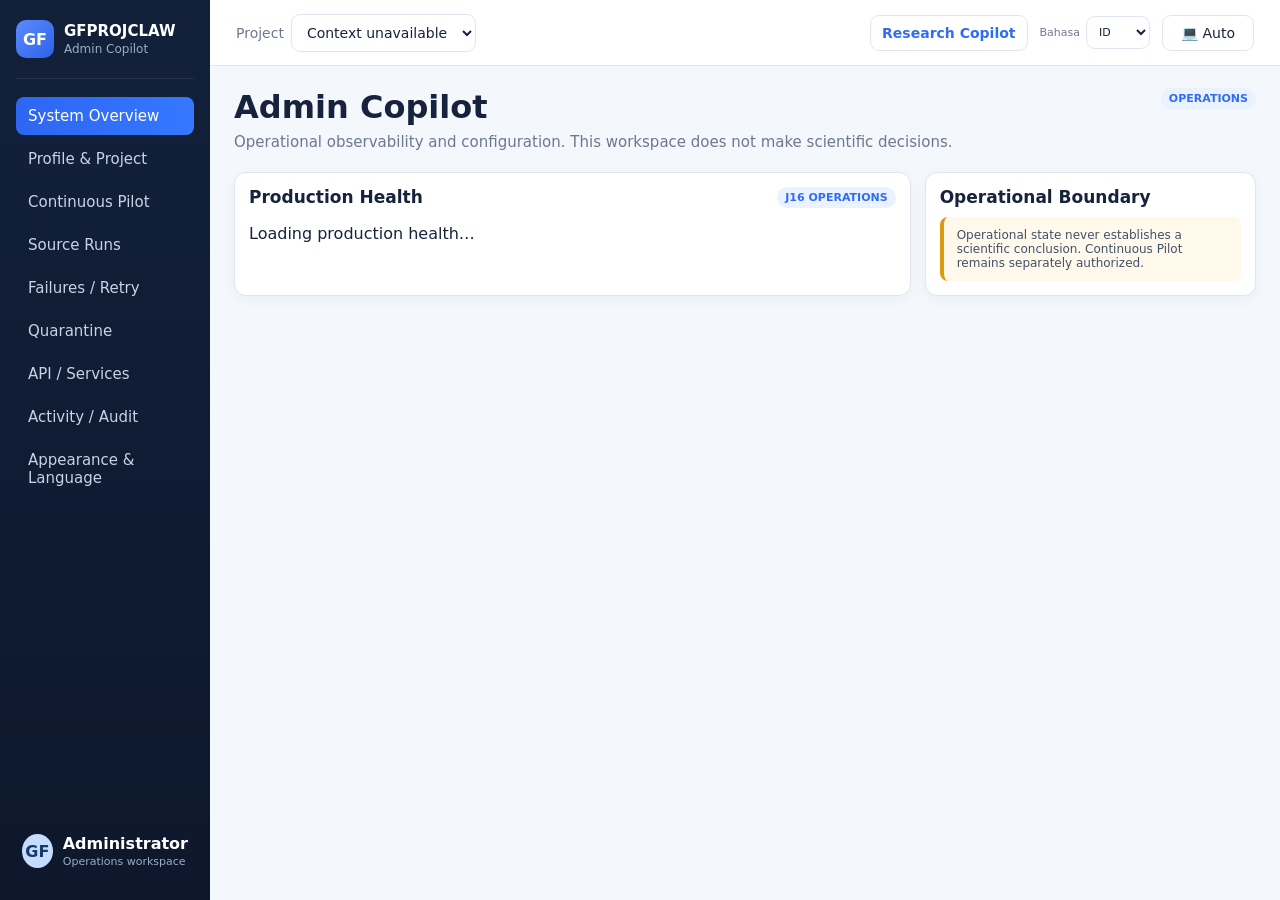
<file: prototype/admin.html>
<!doctype html>
<html lang="en">
<head>
  <meta charset="utf-8" />
  <meta name="viewport" content="width=device-width, initial-scale=1" />
  <title>GFPROJCLAW Admin Copilot</title>
  <link rel="stylesheet" href="styles.css?v=0.16.2" />
</head>
<body>
  <div class="app-shell">
    <aside class="sidebar">
      <div class="brand"><div class="brand-mark">GF</div><div><strong>GFPROJCLAW</strong><span>Admin Copilot</span></div></div>
      <nav class="nav-list"><button class="nav-item active" data-admin-view="overview">System Overview</button><button class="nav-item" data-admin-view="configuration">Profile & Project</button><button class="nav-item" data-admin-view="pilot">Continuous Pilot</button><button class="nav-item" data-admin-view="sources">Source Runs</button><button class="nav-item" data-admin-view="failures">Failures / Retry</button><button class="nav-item" data-admin-view="quarantine">Quarantine</button><button class="nav-item" data-admin-view="services">API / Services</button><button class="nav-item" data-admin-view="audit">Activity / Audit</button><button class="nav-item" data-admin-view="appearance">Appearance & Language</button></nav>
      <div class="researcher-card"><div class="avatar">GF</div><div><strong>Administrator</strong><span>Operations workspace</span></div></div>
    </aside>
    <main class="workspace">
      <header class="topbar">
        <div class="context-switchers"><label>Project<select id="admin-project-select"></select></label></div>
        <div class="topbar-actions"><a class="workspace-link" href="https://gerryfirmansyah.github.io/gfprojclaw-research-intelligence/prototype/" data-i18n="research">Research Copilot</a><label class="language-control"><span data-i18n="language">Language</span><select data-language-select><option value="en">EN</option><option value="id">ID</option></select></label><button id="theme-toggle" class="theme-toggle" type="button">🌙 Dark</button></div>
      </header>
      <section class="view active-view">
        <div class="page-heading"><div><h1>Admin Copilot</h1><p>Operational observability and configuration. This workspace does not make scientific decisions.</p></div><span class="state blue">OPERATIONS</span></div>
        <div class="admin-view active" data-admin-panel="overview"><div class="dashboard-grid"><article class="panel span-2"><div class="panel-header"><h2>Production Health</h2><span class="state blue">J16 OPERATIONS</span></div><div id="admin-ops-health"><p>Loading production health…</p></div></article><article class="panel"><div class="panel-header"><h2>Operational Boundary</h2></div><div class="callout warning">Operational state never establishes a scientific conclusion. Continuous Pilot remains separately authorized.</div></article></div></div>
        <div class="admin-view" data-admin-panel="configuration"><div class="dashboard-grid"><article class="panel span-2"><div class="panel-header"><h2>Profile & Project Configuration</h2><span class="state yellow">ADMIN CONFIG</span></div><div id="admin-config"><p>Loading canonical configuration…</p></div></article></div></div>
        <div class="admin-view" data-admin-panel="pilot"><div class="dashboard-grid"><article class="panel span-2"><div class="panel-header"><h2>Continuous Pilot</h2></div><div id="admin-pilot"><p>Loading operational runs…</p></div></article></div></div>
        <div class="admin-view" data-admin-panel="sources"><div class="dashboard-grid"><article class="panel span-2"><div class="panel-header"><h2>Source Runs / Provider Health</h2></div><div id="admin-sources"><p>Loading source observations…</p></div></article></div></div>
        <div class="admin-view" data-admin-panel="failures"><div class="dashboard-grid"><article class="panel span-2"><div class="panel-header"><h2>Failures / Retry</h2></div><div id="admin-failures"><p>Loading failure projection…</p></div></article></div></div>
        <div class="admin-view" data-admin-panel="quarantine"><div class="dashboard-grid"><article class="panel span-2"><div class="panel-header"><h2>Quarantine</h2></div><div id="admin-quarantine" class="callout">NOT_AVAILABLE — no canonical quarantine projection is exposed yet. No illustrative operational records are shown.</div></article></div></div>
        <div class="admin-view" data-admin-panel="services"><div class="dashboard-grid"><article class="panel span-2"><div class="panel-header"><h2>API / Services</h2></div><div id="admin-services"><p>Loading service projection…</p></div></article></div></div>
        <div class="admin-view" data-admin-panel="audit"><div class="dashboard-grid"><article class="panel span-2"><div class="panel-header"><h2>Activity / Audit</h2></div><div id="admin-audit" class="callout">NOT_AVAILABLE — richer canonical activity/audit projection remains a J16 item.</div></article></div></div>
        <div class="admin-view" data-admin-panel="appearance"><div class="dashboard-grid"><article class="panel span-2"><div class="panel-header"><h2>Appearance & Language</h2></div><p>Theme and EN/ID presentation preferences are local UI settings. Canonical scientific and operational payloads are not silently translated.</p><div class="theme-options"><button type="button" data-theme-choice="light">☀️ Light</button><button type="button" data-theme-choice="dark">🌙 Dark</button><button type="button" data-theme-choice="system">💻 System / Auto</button><button type="button" data-theme-choice="research-blue">🔵 Research Blue</button><button type="button" data-theme-choice="scholar-green">🟢 Scholar Green</button><button type="button" data-theme-choice="executive-indigo">🟣 Executive Indigo</button><button type="button" id="theme-use-profile">↩ Use Profile Preference</button></div><p class="muted">System / Auto follows the operating-system preference. Research Blue, Scholar Green, and Executive Indigo are workspace-profile cues, not scientific classifications. “Use Profile Preference” clears the local HUMAN override.</p></article></div></div>
      </section>
    </main>
  </div>
  <script src="i18n.js?v=0.16.2"></script>
  <script src="admin.js?v=0.16.2"></script>
</body>
</html>
</file>
<file: prototype/styles.css>
:root {
  --bg: #f4f7fb;
  --panel: #ffffff;
  --text: #17233c;
  --muted: #6d7890;
  --border: #dfe6f1;
  --sidebar: #12203a;
  --sidebar-2: #182b4d;
  --blue: #2f6df6;
  --blue-soft: #eaf1ff;
  --green: #138a56;
  --green-soft: #e6f7ef;
  --red: #d64b4b;
  --red-soft: #fdecec;
  --yellow: #a46b00;
  --yellow-soft: #fff5d9;
  --purple: #6a4df5;
  --topbar: rgba(255,255,255,.92);
  --control: #ffffff;
  --row-border: #e7edf5;
  --table-head: #f6f8fc;
  --card-text: #49566f;
}

html[data-theme="dark"] {
  --bg: #080d14; --panel: #111923; --text: #e7edf6; --muted: #9aa8bb;
  --border: #263343; --sidebar: #090f19; --sidebar-2: #111c2c;
  --blue: #78a5ff; --blue-soft: #172a4d; --green: #64d69a; --green-soft: #123525;
  --red: #ff8585; --red-soft: #421f24; --yellow: #f0c45c; --yellow-soft: #3a3017;
  --topbar: rgba(12,18,27,.94); --control: #111923; --row-border: #263343;
  --table-head: #17212e; --card-text: #c4cfdd;
  color-scheme: dark;
}

html[data-theme="research-blue"] { --bg:#eef4fb;--panel:#fff;--text:#102844;--muted:#60758d;--border:#cbd9e8;--sidebar:#102f52;--sidebar-2:#17436f;--blue:#2368a2;--blue-soft:#dcecff;--topbar:rgba(247,251,255,.94);--control:#fff;--row-border:#d9e4ef;--table-head:#edf4fa;--card-text:#405b75; }
html[data-theme="scholar-green"] { --bg:#f0f5f1;--panel:#fff;--text:#17362b;--muted:#63786f;--border:#ceddd4;--sidebar:#173d31;--sidebar-2:#245646;--blue:#28745b;--blue-soft:#dcefe7;--topbar:rgba(249,252,250,.94);--control:#fff;--row-border:#dbe7df;--table-head:#eef5f1;--card-text:#466357; }
html[data-theme="executive-indigo"] { --bg:#f2f1f8;--panel:#fff;--text:#292747;--muted:#716e88;--border:#d7d3e6;--sidebar:#29264f;--sidebar-2:#3b376b;--blue:#5651a8;--blue-soft:#e7e5f7;--topbar:rgba(250,249,253,.94);--control:#fff;--row-border:#e2dfee;--table-head:#f2f0f8;--card-text:#56536e; }

* { box-sizing: border-box; }
body { margin: 0; font-family: Inter, ui-sans-serif, system-ui, -apple-system, BlinkMacSystemFont, "Segoe UI", sans-serif; color: var(--text); background: var(--bg); }
button, select, input { font: inherit; }
button { cursor: pointer; }

.app-shell { min-height: 100vh; display: grid; grid-template-columns: 230px 1fr; }
.sidebar { position: sticky; top: 0; height: 100vh; padding: 20px 16px; background: linear-gradient(180deg, var(--sidebar), #0d182c); color: white; display: flex; flex-direction: column; }
.brand { display: flex; gap: 10px; align-items: center; padding-bottom: 20px; border-bottom: 1px solid rgba(255,255,255,.08); }
.brand-mark, .avatar { width: 38px; height: 38px; border-radius: 10px; display: grid; place-items: center; background: linear-gradient(135deg, #5a8cff, #2d62e8); font-weight: 800; }
.brand strong { display:block; font-size: 14px; }.brand span, .researcher-card span { display:block; font-size: 11px; color:#9dacC6; margin-top:2px; }
.nav-list { display:flex; flex-direction:column; gap:5px; margin-top:18px; }.nav-list.small { margin-top:8px; }
.nav-item { border:0; background:transparent; color:#c9d3e5; text-align:left; padding:10px 12px; border-radius:8px; display:flex; justify-content:space-between; align-items:center; }
.nav-item:hover, .nav-item.active { background:linear-gradient(90deg,#2d66f2,#3578ff); color:white; }
.badge { background:#e74747; color:white; border-radius:999px; min-width:20px; height:20px; display:inline-grid; place-items:center; font-size:11px; }
.sidebar-divider { height:1px; background:rgba(255,255,255,.08); margin:16px 0 10px; }.sidebar-section-title { color:#7f8da6; text-transform:uppercase; font-size:10px; letter-spacing:.12em; padding:0 10px; }
.researcher-card { margin-top:auto; display:flex; gap:10px; align-items:center; padding:12px 6px; }.researcher-card .avatar { width:34px;height:34px;border-radius:50%; background:#c5dcff;color:#15386e; }

.workspace { min-width:0; }
.topbar { height:66px; display:flex; align-items:center; justify-content:space-between; gap:20px; padding:0 26px; border-bottom:1px solid var(--border); background:var(--topbar); position:sticky; top:0; z-index:10; backdrop-filter: blur(12px); }
.context-switchers { display:flex; gap:18px; align-items:center; }.context-switchers label { color:var(--muted); font-size:12px; display:flex; gap:7px; align-items:center; }
select, input[type="search"] { border:1px solid var(--border); background:var(--control); border-radius:9px; padding:9px 11px; color:var(--text); outline:none; }
#profile-select { width:250px; } #project-select { width:240px; } #global-search { width:280px; }.topbar-actions { display:flex; gap:12px; align-items:center; }.sync-status { font-size:11px; color:var(--muted); }
.theme-toggle { border:1px solid var(--border); background:var(--control); color:var(--text); border-radius:9px; padding:9px 11px; min-width:92px; transition:background .2s ease,border-color .2s ease; }
.theme-toggle:hover { border-color:var(--blue); }
.source-link { display:inline-flex; align-items:center; gap:4px; margin:2px 3px; padding:4px 8px; border:1px solid var(--blue); border-radius:7px; background:var(--blue-soft); color:var(--blue); font-size:11px; font-weight:700; text-decoration:none; white-space:nowrap; transition:filter .15s ease, transform .15s ease; }
.source-link:hover { filter:brightness(1.12); transform:translateY(-1px); text-decoration:none; }
.source-link:focus-visible { outline:2px solid var(--blue); outline-offset:2px; }
.source-link-doi { border-color:#3b82f6; }
.source-link-openalex { border-color:#7c5cff; }
html[data-theme="dark"] .source-link-doi { background:#102a52; color:#9bc2ff; }
html[data-theme="dark"] .source-link-openalex { background:#251c4d; color:#c0adff; }
.access-badge { display:inline-block; margin:3px 4px; padding:3px 7px; border-radius:999px; font-size:10px; font-weight:700; vertical-align:middle; }
.access-badge.full { background:var(--green-soft); color:var(--green); border:1px solid var(--green); }
.access-badge.limited { background:var(--yellow-soft); color:var(--yellow); border:1px solid var(--yellow); }

.view { display:none; padding:26px; }.active-view { display:block; }
.page-heading { display:flex; justify-content:space-between; gap:20px; align-items:flex-start; margin-bottom:18px; }.page-heading h1 { margin:0; font-size:29px; }.page-heading p { margin:5px 0 0; color:var(--muted); }
.coverage-pill { border:1px solid #ead88d; background:var(--yellow-soft); color:var(--yellow); border-radius:999px; padding:8px 12px; font-size:12px; }
.metric-grid { display:grid; grid-template-columns:repeat(5,minmax(0,1fr)); gap:12px; margin-bottom:14px; }.metric-card { background:var(--panel); border:1px solid var(--border); border-radius:12px; padding:15px; box-shadow:0 4px 14px rgba(19,45,90,.04); }.metric-card span { display:block; color:var(--muted); font-size:12px; }.metric-card strong { display:block; font-size:28px; margin:5px 0; }.metric-card small { color:var(--green); }.metric-card.warning small { color:var(--red); }
.dashboard-grid { display:grid; grid-template-columns:repeat(3,minmax(0,1fr)); gap:14px; }.panel { background:var(--panel); border:1px solid var(--border); border-radius:12px; padding:14px; box-shadow:0 4px 14px rgba(19,45,90,.04); min-width:0; }.span-2 { grid-column:span 2; }.panel-header { display:flex; justify-content:space-between; align-items:center; gap:10px; margin-bottom:10px; }.panel-header h2 { margin:0; font-size:15px; }.text-button { border:0; background:transparent; color:var(--blue); font-size:12px; }

.change-row, .paper-row, .health-row, .evolution-row, .telegram-row { border:1px solid var(--row-border); border-radius:9px; padding:10px 11px; margin-top:8px; display:grid; align-items:center; gap:9px; }.change-row { grid-template-columns: 1fr auto; }.change-main strong { display:block; font-size:13px; }.change-main small, .paper-row small { color:var(--muted); }.state { display:inline-flex; border-radius:999px; padding:4px 8px; font-size:10px; font-weight:700; white-space:nowrap; }.state.green { color:var(--green); background:var(--green-soft); }.state.red { color:var(--red); background:var(--red-soft); }.state.yellow { color:var(--yellow); background:var(--yellow-soft); }.state.blue { color:var(--blue); background:var(--blue-soft); }.state.gray { color:#657084; background:#eef2f7; }

.journey-row { display:grid; grid-template-columns:35px 1fr auto; gap:10px; align-items:center; padding:9px 0; border-bottom:1px solid #edf1f6; }.r-code { width:34px;height:28px;border-radius:7px;display:grid;place-items:center;font-size:11px;font-weight:800;background:#eef3ff;color:var(--blue); }.journey-row strong { display:block; font-size:12px; }.journey-row small { color:var(--muted); }
.table { width:100%; border-collapse:collapse; font-size:12px; }.table th { text-align:left; color:var(--muted); background:#f6f8fc; font-weight:600; padding:9px; }.table td { padding:10px 9px; border-bottom:1px solid #eef1f5; }.score { font-weight:800; color:#17633d; background:#e9f7ef; border-radius:999px; padding:4px 8px; display:inline-block; }
.paper-row { grid-template-columns:1fr auto; }.paper-row strong { font-size:12px; }.relevance { color:var(--green); font-weight:700; }
.health-row { grid-template-columns:1fr auto; }.health-row strong, .evolution-row strong, .telegram-row strong { font-size:12px; }.evolution-row { grid-template-columns:1fr auto; }.telegram-row { grid-template-columns:auto 1fr; }.telegram-row time { color:var(--muted); font-size:11px; }

.detail-header { display:flex; justify-content:space-between; align-items:flex-start; gap:18px; margin-bottom:16px; }.detail-header h1 { margin:0; font-size:26px; }.detail-header p { margin:5px 0 0; color:var(--muted); }.detail-grid { display:grid; grid-template-columns:1.05fr 1.5fr .9fr; gap:14px; }.stack { display:flex; flex-direction:column; gap:12px; }.card { background:var(--panel); border:1px solid var(--border); border-radius:12px; padding:15px; }.card h3 { margin:0 0 10px; font-size:14px; }.card p, .card li { color:var(--card-text); font-size:13px; line-height:1.5; }.card ul { padding-left:18px; margin:8px 0 0; }.callout { border-left:4px solid var(--blue); background:#f5f8ff; padding:11px 13px; border-radius:8px; font-size:12px; color:#43506a; }.callout.warning { border-left-color:#d99b12; background:#fff9eb; }.decision-bar { display:flex; flex-wrap:wrap; gap:8px; }.decision-bar button { border:1px solid var(--border); background:white; border-radius:8px; padding:9px 11px; color:#35425a; }.decision-bar button.primary { background:var(--blue); color:white; border-color:var(--blue); }.timeline { border-left:2px solid #dce4f0; margin-left:8px; padding-left:16px; }.timeline-item { position:relative; margin:0 0 18px; }.timeline-item::before { content:""; position:absolute; left:-22px; top:4px; width:10px;height:10px;border-radius:50%;background:var(--blue);border:2px solid white;box-shadow:0 0 0 2px #dce4f0; }.timeline-item time { color:var(--muted); font-size:11px; }.timeline-item strong { display:block; margin:3px 0; font-size:13px; }
.trace { font-family:ui-monospace,SFMono-Regular,Menlo,monospace; font-size:12px; background:#f7f9fc; border:1px solid #e5ebf3; padding:12px; border-radius:8px; line-height:1.7; }

@media (max-width: 1180px) { .metric-grid { grid-template-columns:repeat(3,1fr); }.dashboard-grid { grid-template-columns:repeat(2,1fr); }.span-2 { grid-column:span 2; }.detail-grid { grid-template-columns:1fr 1fr; } }
@media (max-width: 860px) { .app-shell { grid-template-columns:1fr; }.sidebar { position:static; height:auto; }.topbar { position:static; height:auto; padding:15px; flex-direction:column; align-items:stretch; }.context-switchers { flex-direction:column; align-items:stretch; }.context-switchers label { justify-content:space-between; }.context-switchers select,#global-search { width:100%; }.view { padding:16px; }.metric-grid,.dashboard-grid,.detail-grid { grid-template-columns:1fr; }.span-2 { grid-column:span 1; }.sidebar { max-height:none; }.researcher-card { display:none; } }

/* Data provenance surfaces: amber = illustrative dummy, green = canonical/API-backed. */
.dummy-surface { background:#fffaf0 !important; border-color:#f0c96a !important; border-style:dashed !important; }
.real-surface { background:#f4fff9 !important; border-color:#8dd7b4 !important; }
.data-badge { display:inline-block; margin-left:6px; padding:2px 6px; border-radius:999px; font-size:9px; font-weight:700; vertical-align:middle; }
.data-badge.real { background:#dff6ea; color:#087a4b; }
html[data-theme="dark"] .real-surface { background:#10241c !important; border-color:#2f6e50 !important; }
html[data-theme="dark"] .dummy-surface { background:#2b2414 !important; border-color:#80652b !important; }
html[data-theme="dark"] .table th { background:var(--table-head); }
html[data-theme="dark"] .table td, html[data-theme="dark"] .journey-row { border-color:var(--border); }
html[data-theme="dark"] .state.gray { color:#c4cfdd; background:#263343; }
html[data-theme="dark"] .r-code { background:#172a4d; }
html[data-theme="dark"] .callout { background:#15243b; color:#c4cfdd; }
html[data-theme="dark"] .callout.warning { background:#302713; }
html[data-theme="dark"] .decision-bar button { background:var(--control); color:var(--text); }
html[data-theme="dark"] .trace { background:#0b121b; border-color:var(--border); }

.evidence-readable {
  white-space: pre-wrap;
  line-height: 1.65;
  max-height: 360px;
  overflow: auto;
  padding: 12px;
  border: 1px solid var(--border);
  border-radius: 10px;
}
details summary { cursor: pointer; font-weight: 700; margin: 8px 0; }

/* Semantic workspace tokens: components should consume these instead of hard-coded theme choices. */
:root {
  --font-ui: Inter, ui-sans-serif, system-ui, -apple-system, BlinkMacSystemFont, "Segoe UI", sans-serif;
  --font-weight-body: 400;
  --font-weight-label: 600;
  --font-weight-heading: 700;
  --surface-paper-title: var(--blue-soft);
  --text-paper-title: var(--text);
}
body { font-family: var(--font-ui); font-weight: var(--font-weight-body); }
.workspace-link { display:inline-flex; align-items:center; border:1px solid var(--border); background:var(--control); color:var(--blue); border-radius:9px; padding:9px 11px; font-size:12px; font-weight:var(--font-weight-label); text-decoration:none; }
.workspace-link:hover { border-color:var(--blue); }
.paper-title { background:var(--surface-paper-title); color:var(--text-paper-title); border-radius:8px; padding:8px 10px; font-weight:var(--font-weight-heading); line-height:1.4; }
.trace-label { font-weight:var(--font-weight-label); color:var(--text); }
.trace .paper-title { margin:6px 0; font-family:var(--font-ui); }
.trace p { font-family:var(--font-ui); font-weight:var(--font-weight-body); }
.metric-action { cursor:pointer; transition:transform .15s ease,border-color .15s ease; }
.metric-action:hover, .metric-action:focus-visible { border-color:var(--blue); transform:translateY(-1px); outline:none; }
.metric-action::after { content:attr(data-member-action-label); display:block; margin-top:7px; color:var(--blue); font-size:10px; font-weight:var(--font-weight-label); }
.dummy-warning { margin-bottom:14px; border:2px dashed var(--yellow); font-weight:var(--font-weight-body); }
.dummy-zone { opacity:.82; border:2px dashed var(--yellow); border-radius:12px; padding:10px; }
.dummy-zone::before { content:"ILLUSTRATIVE DATA — NOT CANONICAL"; display:block; grid-column:1/-1; color:var(--yellow); font-size:11px; font-weight:var(--font-weight-heading); letter-spacing:.08em; }
.language-control { display:flex; gap:6px; align-items:center; color:var(--muted); font-size:11px; }
.language-control select { width:64px; padding:8px; }
.metric-members { margin:0 0 16px; padding:16px; border:1px solid var(--blue); border-radius:12px; background:var(--panel); }
.metric-member { padding:11px 0; border-top:1px solid var(--border); }
.metric-member:first-child { border-top:0; }
.metric-member p { margin:5px 0; font-weight:var(--font-weight-body); }
.metric-member small { color:var(--muted); }
.presentation-translation{display:block;line-height:1.55}.canonical-original{margin-top:8px;font-size:.88em;opacity:.86}.canonical-original summary{cursor:pointer;font-weight:600}.canonical-original p{margin:7px 0 0}.source-language-note{font-size:.88em;opacity:.78;margin-top:6px}
#view-profiles label { display:grid; gap:6px; margin:12px 0; font-weight:700; }
#view-profiles input, #view-profiles textarea { width:100%; box-sizing:border-box; border:1px solid var(--row-border); border-radius:8px; padding:9px; background:var(--panel); color:var(--text); font:inherit; }
#view-profiles textarea { min-height:90px; resize:vertical; }
.admin-view{display:none}.admin-view.active{display:block}
.theme-options{display:flex;gap:10px;flex-wrap:wrap;margin:18px 0 8px}.theme-options button{border:1px solid var(--border);background:var(--control);color:var(--text);border-radius:10px;padding:12px 16px}.theme-options button.active{border-color:var(--blue);box-shadow:0 0 0 2px var(--blue-soft)}
.config-guide{margin:14px 0;padding:14px 16px;border:1px solid var(--border);border-radius:10px;background:var(--table-head)}.config-guide ol{margin:8px 0 0;padding-left:22px}.config-guide li{margin:5px 0}.card label,.detail-grid>label{display:block;margin:10px 0}.card label small,.detail-grid>label small{display:block;color:var(--muted);margin:3px 0 6px;line-height:1.4}
/* Long scientific text must own its row; status badges never overlap content. */
.change-row{grid-template-columns:minmax(0,1fr) auto;align-items:start}.change-main{min-width:0;overflow-wrap:anywhere;word-break:normal;line-height:1.38}.change-main>div{font-size:13px;line-height:1.45}.change-main small{display:block;margin-top:6px;line-height:1.4;overflow-wrap:anywhere}.change-row>.state{align-self:start;margin-left:8px}.paper-title{overflow-wrap:anywhere;word-break:normal;line-height:1.4}
@media (max-width:760px){.change-row{grid-template-columns:1fr}.change-row>.state{margin-left:0;justify-self:start}.detail-grid{grid-template-columns:1fr}.span-2{grid-column:span 1}}
/* Evidence/review lists need more width than generic three-column detail cards. */
.evidence-layout,.review-layout{grid-template-columns:minmax(420px,1.35fr) minmax(320px,1fr) minmax(260px,.8fr)}
.evidence-list-card .paper-title,.review-list-card .paper-title{background:transparent;padding:0;border-radius:0;font-weight:var(--font-weight-label)}
.evidence-list-card .change-row,.review-list-card .change-row{grid-template-columns:1fr;gap:8px;padding:14px 16px}
.evidence-list-card .change-row>.state,.review-list-card .change-row>.state{margin-left:0;justify-self:start}
.evidence-list-card .change-main small,.review-list-card .change-main small{font-weight:var(--font-weight-body)}
@media (max-width:1180px){.evidence-layout,.review-layout{grid-template-columns:minmax(380px,1.2fr) minmax(320px,1fr)}.evidence-layout> :last-child,.review-layout> :last-child{grid-column:1/-1}}
@media (max-width:820px){.evidence-layout,.review-layout{grid-template-columns:1fr}.evidence-layout> :last-child,.review-layout> :last-child{grid-column:auto}}
.quality-human-card{border:1px solid var(--border);border-radius:14px;padding:16px;margin:12px 0;background:var(--surface-card)}
.quality-human-head{display:flex;align-items:flex-start;justify-content:space-between;gap:12px;margin-bottom:10px}.quality-human-head h4{margin:0;font-size:1rem}.quality-human-card p{margin:10px 0;line-height:1.55}.quality-technical{margin-top:12px;border-top:1px solid var(--border);padding-top:10px}.quality-technical summary{cursor:pointer;font-weight:700}.quality-technical pre{white-space:pre-wrap;overflow-wrap:anywhere;background:var(--surface-soft);padding:10px;border-radius:8px;font-size:.82rem}.quality-summary{margin-top:16px}.quality-summary h4{margin:16px 0 8px}
@media(max-width:700px){.quality-human-head{display:block}.quality-human-head .state{display:inline-block;margin-top:8px}}
.human-current-state{margin:14px 0;padding:14px;border:1px solid var(--border);border-radius:12px;background:var(--surface-soft)}.human-current-state h4{margin:0 0 8px}.human-current-state p{line-height:1.55}

/* Research Explorer entry surface */
.explorer-entry{max-width:1180px;margin:0 auto;padding:48px 32px 72px}.explorer-hero{padding:28px 0 34px}.explorer-brand{margin-bottom:42px}.explorer-hero h1{max-width:820px;font-size:clamp(2.4rem,5vw,4.8rem);line-height:1.02;margin:10px 0 20px}.explorer-lead{max-width:800px;font-size:1.12rem;line-height:1.75;color:var(--muted)}.eyebrow{text-transform:uppercase;letter-spacing:.12em;font-size:.76rem;font-weight:700;color:var(--accent)}.explorer-actions{display:flex;gap:12px;flex-wrap:wrap;margin-top:24px}.primary-action,.secondary-action{display:inline-flex;align-items:center;justify-content:center;border-radius:10px;padding:12px 18px;text-decoration:none;font:inherit;font-weight:700;border:1px solid var(--border)}.primary-action{background:var(--accent);color:white;border-color:var(--accent)}.primary-action:disabled{opacity:.48;cursor:not-allowed}.secondary-action{background:var(--panel);color:var(--text)}.explorer-entry-grid{display:grid;grid-template-columns:1fr .9fr 1fr;gap:16px;margin:24px 0}.explorer-stage-card,.explorer-transition-card{min-height:260px}.stage-number{display:inline-block;font-size:.76rem;font-weight:800;letter-spacing:.12em;color:var(--accent);margin-bottom:18px}.explorer-start-panel{margin-top:22px;padding:28px}.explorer-interest-label{display:grid;gap:9px;font-weight:700;margin-top:22px}.explorer-interest-label textarea{width:100%;box-sizing:border-box;border:1px solid var(--border);border-radius:10px;padding:14px;background:var(--bg);color:var(--text);font:inherit;resize:vertical}.explorer-footer{margin-top:36px;color:var(--muted);font-size:.85rem}@media(max-width:850px){.explorer-entry{padding:28px 18px 48px}.explorer-entry-grid{grid-template-columns:1fr}}
.stage-back-link{display:block;margin-top:5px;font-size:.72rem;color:var(--muted);text-decoration:none}.stage-back-link:hover{text-decoration:underline}

.explorer-seed-list,.explorer-query-list{display:grid;gap:10px;margin:16px 0 24px}.explorer-seed,.explorer-query{border:1px solid var(--border);border-radius:10px;padding:14px;background:var(--panel)}.explorer-seed p,.explorer-query p{margin:7px 0;color:var(--muted);line-height:1.5}.explorer-query>div{display:flex;gap:10px;align-items:center;flex-wrap:wrap}.explorer-query code{padding:4px 7px;border-radius:6px;background:var(--bg)}.explorer-muted{color:var(--muted)}#explorer-project{width:100%;border:1px solid var(--border);border-radius:10px;padding:11px;background:var(--bg);color:var(--text);font:inherit}

.query-family{margin:18px 0 26px;padding-top:4px}.query-family h4{margin:0 0 4px}.explorer-query details,.explorer-seed details{margin-top:8px}.explorer-query summary,.explorer-seed summary{cursor:pointer;color:var(--muted);font-size:.88rem}.explorer-query p strong{color:var(--text)}

.benchmark-grid{display:grid;grid-template-columns:repeat(auto-fit,minmax(190px,1fr));gap:12px;margin:16px 0}.benchmark-grid label,#discovery-benchmark>label{display:grid;gap:6px;margin:12px 0;font-weight:600}.benchmark-grid input,.benchmark-grid select,#discovery-benchmark textarea{width:100%;box-sizing:border-box;border:1px solid var(--border);border-radius:10px;padding:10px;background:var(--bg);color:var(--text);font:inherit}#bench-result strong{color:var(--text)}

.progressive-retrieval{margin:24px 0}.retrieval-funnel{display:grid;grid-template-columns:repeat(auto-fit,minmax(150px,1fr));gap:10px;margin:16px 0}.retrieval-funnel article{border:1px solid var(--border);border-radius:10px;padding:12px;background:var(--bg);display:grid;gap:7px}.retrieval-funnel span,.retrieval-funnel small{color:var(--muted)}.retrieval-funnel strong{font-size:1.1rem}

.trial-metrics,.trial-area-grid{display:grid;grid-template-columns:repeat(auto-fit,minmax(130px,1fr));gap:10px;margin:14px 0 20px}.trial-metric,.trial-area{border:1px solid var(--border);border-radius:10px;padding:12px;background:var(--bg)}.trial-metric strong{display:block;font-size:1.35rem;margin-top:5px}.trial-area{cursor:pointer;text-align:left;color:var(--text);font:inherit}.trial-area:hover{border-color:var(--accent)}.trial-paper-links{display:flex;gap:10px;flex-wrap:wrap}.trial-paper-links a{color:var(--accent)}
.acceptance-grid{display:grid;gap:10px;margin:16px 0}.acceptance-grid label{display:flex;gap:10px;align-items:flex-start;border:1px solid var(--border);border-radius:10px;padding:12px;background:var(--bg)}
.trial-advice{margin:16px 0;padding:18px;border:1px solid var(--border);border-radius:12px;background:var(--panel)}.trial-advice h3{margin-top:0}.advice-grid{display:grid;grid-template-columns:repeat(2,minmax(0,1fr));gap:10px}.advice-card{border:1px solid var(--border);border-radius:10px;padding:12px;background:var(--bg)}.advice-card strong{display:block;margin-bottom:6px}.paper-inspector-head{display:flex;align-items:end;justify-content:space-between;gap:12px}.paper-inspector-head h3{margin-bottom:4px}.trial-paper-box{max-height:560px;overflow:auto;border:1px solid var(--border);border-radius:12px;padding:12px;background:var(--bg);scrollbar-gutter:stable}@media(max-width:700px){.advice-grid{grid-template-columns:1fr}.trial-paper-box{max-height:480px}}
.trial-deep-dive{margin:16px 0;padding:18px;border:1px solid var(--border);border-radius:12px;background:var(--panel)}.trial-deep-dive .panel-header{margin-bottom:10px}.trial-deep-dive .explorer-actions{margin:14px 0 8px}
.trial-drilldown{margin:16px 0 22px;padding:18px;border:1px solid var(--border);border-radius:12px;background:var(--panel)}.trial-breadcrumb{display:flex;gap:7px;align-items:center;flex-wrap:wrap;margin:10px 0}.trial-breadcrumb button{border:0;background:transparent;color:var(--accent);cursor:pointer;font:inherit;padding:0;text-decoration:underline}.trial-drilldown .trial-area-grid{margin-bottom:14px}

.gap-opportunities{margin-top:14px}.gap-opportunities h4{margin:0 0 10px}.gap-card{border:1px solid var(--border);border-radius:10px;padding:14px;margin:10px 0;background:var(--bg)}.gap-card p{margin:8px 0}.gap-card .gap-select{margin-top:4px}#trial-stop-drill{font-weight:700}

.gap-card.selected{outline:2px solid currentColor;outline-offset:2px}.gap-card.selected .gap-select{font-weight:700}

#handoff-gap{margin:14px 0}#handoff-verification{margin:14px 0}#explorer-handoff .explorer-actions{margin:14px 0}.secondary-action[href]{display:inline-flex;align-items:center;text-decoration:none}

.advanced-opportunity .advanced-select{margin-top:8px}.advanced-paper{padding:12px 0;border-bottom:1px solid var(--border)}.advanced-paper:last-of-type{border-bottom:0}.advanced-paper details{margin-top:8px}.advanced-paper details p{line-height:1.55}#advanced-evidence-detail{margin-top:14px}

.evidence-review-row{padding:12px 0;border-bottom:1px solid var(--border)}.evidence-review-actions{display:flex;gap:8px;flex-wrap:wrap;margin:8px 0}.evidence-review-actions button.selected{outline:2px solid currentColor;font-weight:700}.evidence-review-row textarea{width:100%;box-sizing:border-box}#handoff-human-verdict{margin-top:14px}

#handoff-next-question{margin-top:14px}#handoff-next-question textarea{width:100%;box-sizing:border-box;margin:8px 0}

#handoff-investigation-plan{margin-top:14px}#handoff-investigation-plan textarea{width:100%;box-sizing:border-box;margin:8px 0}#handoff-investigation-plan li{margin:6px 0}

#handoff-execution{margin-top:14px}.execution-item{padding:8px 0;border-bottom:1px solid var(--border)}#handoff-execution label{display:block;margin:12px 0}

#handoff-retrieval-brief{margin-top:14px}#handoff-retrieval-brief input[type=text]{width:100%;box-sizing:border-box;margin:8px 0}

#handoff-reasoning-trace{margin-top:14px}.reasoning-trace-list li{margin:10px 0}.reasoning-trace-list small{opacity:.8}

#handoff-reflection{margin-top:14px}#handoff-reflection label{display:block;margin:10px 0}#handoff-reflection textarea,#handoff-reflection select{display:block;width:100%;box-sizing:border-box;margin-top:6px}
/* HUMAN acceptance: wide evidence comparison workspace */
#opportunity-analysis{margin-top:18px;overflow:visible}
#opportunity-analysis .table-wrap{width:100%;overflow:auto;max-height:68vh;border:1px solid var(--border);border-radius:10px;background:var(--panel)}
#opportunity-analysis table{border-collapse:separate;border-spacing:0;min-width:1540px;width:100%;table-layout:fixed}
#opportunity-analysis th,#opportunity-analysis td{padding:11px 14px;vertical-align:top;border-bottom:1px solid var(--border);line-height:1.35;text-align:left;background:var(--panel)}
#opportunity-analysis th{position:sticky;top:0;z-index:3;white-space:nowrap}
#opportunity-analysis th:first-child,#opportunity-analysis td:first-child{position:sticky;left:0;z-index:2;width:390px;min-width:390px}
#opportunity-analysis th:first-child{z-index:4}
#opportunity-analysis th:nth-child(2),#opportunity-analysis td:nth-child(2){width:72px}
#opportunity-analysis th:nth-child(n+3),#opportunity-analysis td:nth-child(n+3){width:190px;min-width:190px}
#opportunity-analysis td:first-child{font-weight:600}
#opportunity-analysis .not-verified{font-size:12px;white-space:nowrap;opacity:.68;font-weight:500}
@media(min-width:1200px){#opportunity-analysis{width:calc(100vw - 72px);max-width:1760px;position:relative;left:50%;transform:translateX(-50%)}}
.screening-lenses{display:grid;grid-template-columns:repeat(auto-fit,minmax(240px,1fr));gap:10px;margin:14px 0}.screening-lens{text-align:left;min-height:76px}.screening-lens small{white-space:normal}
/* HUMAN screening readability acceptance */
#opportunity-analysis .screening-lenses{grid-template-columns:repeat(3,minmax(280px,1fr));gap:12px}
#opportunity-analysis .screening-lens{padding:14px 16px;min-height:92px;border:1px solid var(--border);border-radius:12px;line-height:1.3}
#opportunity-analysis .screening-lens strong{display:block;font-size:14px;margin-bottom:7px}
#opportunity-analysis .screening-lens.selected{outline:3px solid #2563eb;background:#eff6ff}
#opportunity-analysis #screening-table .table-wrap{max-height:66vh;overflow:auto}
#opportunity-analysis #screening-table table{min-width:1320px;table-layout:fixed}
#opportunity-analysis #screening-table th,#opportunity-analysis #screening-table td{padding:12px 14px;vertical-align:top;line-height:1.35}
#opportunity-analysis #screening-table th:nth-child(1),#opportunity-analysis #screening-table td:nth-child(1){width:70px}
#opportunity-analysis #screening-table th:nth-child(2),#opportunity-analysis #screening-table td:nth-child(2){width:440px;min-width:440px}
#opportunity-analysis #screening-table th:nth-child(3),#opportunity-analysis #screening-table td:nth-child(3){width:85px}
#opportunity-analysis #screening-table th:nth-child(4),#opportunity-analysis #screening-table td:nth-child(4){width:260px}
#opportunity-analysis #screening-table th:nth-child(5),#opportunity-analysis #screening-table td:nth-child(5){width:150px}
#opportunity-analysis #screening-table th:nth-child(6),#opportunity-analysis #screening-table td:nth-child(6){width:180px}
#opportunity-analysis #screening-table td:nth-child(2){font-weight:600;overflow-wrap:normal;word-break:normal}
#opportunity-analysis #screening-table tr.human-picked td{background:#f0fdf4}
#opportunity-analysis #screening-table tr.human-picked td:nth-child(2)::after{content:'  ✓ dipilih HUMAN';display:block;margin-top:5px;font-size:11px;font-weight:700}
@media(max-width:1050px){#opportunity-analysis .screening-lenses{grid-template-columns:1fr 1fr}}
#opportunity-analysis .screening-lens .lens-advice{display:block;font-size:14px;line-height:1.45;font-weight:500;margin-top:7px;white-space:normal}
#screen-summary{margin-top:14px}#analyze-selected{margin-top:12px;font-size:15px;padding:11px 16px}.analysis-sequence{margin-top:14px;padding:14px 16px;border:1px solid var(--border);border-radius:10px;background:var(--panel)}
.analysis-roadmap{margin-top:14px;padding:14px 18px;border-left:4px solid #2563eb;background:#f8fafc;border-radius:8px}.analysis-roadmap ol{margin:10px 0 0 20px;padding:0}.analysis-roadmap li{margin:7px 0;line-height:1.45}#confirm-screen:not(:disabled){font-weight:750}.screening-lens .lens-advice{font-size:15px!important;line-height:1.5!important}
/* HUMAN acceptance: make screening-to-analysis actions unmistakable */
#confirm-screen:not(:disabled),#analyze-selected:not(:disabled){background:#1d4ed8!important;color:#fff!important;border-color:#1d4ed8!important;opacity:1!important;box-shadow:0 2px 8px rgba(29,78,216,.18)}
#confirm-screen:disabled,#analyze-selected:disabled{background:#e5e7eb!important;color:#64748b!important;border-color:#cbd5e1!important;opacity:1!important}
#screen-summary #analyze-selected{display:inline-flex;margin-top:16px;min-height:48px;padding:12px 20px;font-size:16px;font-weight:800}
/* MODEL ANALYSIS is a wide reading workspace, not a squeezed card table */
#selected-analysis{margin-top:18px;width:calc(100vw - 120px);max-width:none;position:relative;left:50%;transform:translateX(-50%)}
#selected-analysis>.table-wrap{overflow-x:auto;max-height:68vh;border:1px solid var(--border);border-radius:12px;background:#fff}
#selected-analysis table{min-width:1680px;table-layout:fixed;border-collapse:collapse}
#selected-analysis th,#selected-analysis td{padding:13px 15px;vertical-align:top;line-height:1.45;word-break:normal;overflow-wrap:break-word}
#selected-analysis th:nth-child(1),#selected-analysis td:nth-child(1){width:360px;min-width:360px;font-weight:650}
#selected-analysis th:nth-child(2),#selected-analysis td:nth-child(2){width:210px}
#selected-analysis th:nth-child(3),#selected-analysis td:nth-child(3){width:210px}
#selected-analysis th:nth-child(4),#selected-analysis td:nth-child(4){width:210px}
#selected-analysis th:nth-child(5),#selected-analysis td:nth-child(5){width:190px}
#selected-analysis th:nth-child(6),#selected-analysis td:nth-child(6){width:280px}
#selected-analysis th:nth-child(7),#selected-analysis td:nth-child(7){width:240px}
#selected-analysis th:nth-child(8),#selected-analysis td:nth-child(8){width:220px}
#selected-analysis .analysis-sequence{max-width:1180px;margin:18px auto 0;background:#fff}
@media(max-width:900px){#selected-analysis{width:calc(100vw - 28px)}}
/* Equal-width evidence columns for HUMAN scanning */
#selected-analysis table{min-width:1920px}
#selected-analysis th:nth-child(n),#selected-analysis td:nth-child(n){width:240px!important;min-width:240px!important;max-width:240px!important}
#selected-analysis th,#selected-analysis td{font-size:13px;line-height:1.5}
.compare-workspace{max-width:1400px;margin:20px auto;padding:18px;background:#fff;border:1px solid var(--border);border-radius:12px}.compare-grid{display:grid;grid-template-columns:1fr 1fr;gap:12px;margin-top:12px}.compare-grid article{padding:14px;border:1px solid var(--border);border-radius:10px;background:#f8fafc}.compare-grid article strong{display:block;margin-bottom:7px;font-size:14px}.compare-grid p{margin:6px 0;line-height:1.5}.compare-next{margin-top:12px;padding:14px;border-left:4px solid #2563eb;background:#eff6ff;border-radius:8px}@media(max-width:900px){.compare-grid{grid-template-columns:1fr}}
.coverage-strip{display:flex;flex-wrap:wrap;gap:8px;margin:10px 0 18px}.coverage-strip span{padding:8px 11px;border:1px solid var(--border);border-radius:8px;background:#fff}.pairwise-wrap{overflow-x:auto;border:1px solid var(--border);border-radius:10px}.pairwise-wrap table{min-width:1500px;table-layout:fixed}.pairwise-wrap th,.pairwise-wrap td{width:250px;padding:12px;vertical-align:top;line-height:1.45}.pairwise-wrap hr{border:0;border-top:1px solid var(--border);margin:9px 0}.opportunity-grid{display:grid;grid-template-columns:repeat(2,minmax(280px,1fr));gap:10px}.opportunity-grid article{padding:14px;border:1px solid var(--border);border-radius:10px;background:#fff}.opportunity-grid small{font-weight:700}@media(max-width:900px){.opportunity-grid{grid-template-columns:1fr}}
.cross-analysis-grid{display:grid;grid-template-columns:1fr 1fr;gap:12px;margin:12px 0}.cross-analysis-grid article{padding:15px;border:1px solid var(--border);border-radius:10px;background:#f8fafc}.cross-analysis-grid article b{display:block;margin-bottom:7px}.cross-analysis-grid article p{line-height:1.55;margin:0 0 7px}.cross-analysis-grid small{line-height:1.45}.synthesis-panel{padding:16px 18px;border-left:4px solid #2563eb;background:#eff6ff;border-radius:9px}.synthesis-panel p{line-height:1.55}@media(max-width:900px){.cross-analysis-grid{grid-template-columns:1fr}}
.deep-io{display:flex;flex-direction:column;gap:7px}.deep-io details{padding:9px 10px;border:1px solid var(--border);border-radius:8px;background:#f8fafc}.deep-io summary{cursor:pointer;font-weight:700}.deep-io.selected{outline:3px solid #2563eb;background:#eff6ff}.choose-io{margin-top:auto;padding:10px 12px;border:1px solid #2563eb;border-radius:8px;background:#fff;font-weight:750;cursor:pointer}.io-choice{margin:14px 0;padding:14px 16px;border-left:4px solid #2563eb;background:#eff6ff;border-radius:8px}
.focused-investigation{margin-top:16px;padding:18px;border:1px solid var(--border);border-radius:12px;background:#fff}.focused-investigation .table-wrap{overflow-x:auto;max-height:70vh}.focused-investigation table{min-width:2160px;table-layout:fixed}.focused-investigation th,.focused-investigation td{width:240px;min-width:240px;padding:12px 14px;vertical-align:top;line-height:1.45}.focused-investigation select{width:100%;padding:8px;border:1px solid var(--border);border-radius:7px}.focused-synthesis{margin-top:16px;padding:15px 17px;border-left:4px solid #2563eb;background:#f8fafc}.focused-balance{margin-top:12px;padding:12px;border-radius:8px;background:#eff6ff}.focused-actions{display:flex;gap:8px;flex-wrap:wrap;margin-top:10px}
.research-workspace .workspace-banner{position:sticky;top:0;z-index:50;display:flex;align-items:center;gap:22px;padding:13px 24px;background:#fff;border-bottom:1px solid #dbe4f0;box-shadow:0 3px 12px #0f172a12}.research-workspace .workspace-banner strong{font-size:16px}.research-workspace .workspace-banner span{font-size:13px;color:#475569}.research-workspace .workspace-banner nav{margin-left:auto;font-size:13px;font-weight:700;color:#1d4ed8}.research-workspace .acceptance-gate,.research-workspace [id*="acceptance"]{display:none!important}
/* Research Workspace: keep only the accepted HUMAN research journey visible. Legacy/trial capabilities remain in explorer.html. */
.research-workspace #seed-universe,
.research-workspace #progressive-retrieval,
.research-workspace #deep-dive-actions,
.research-workspace #research-flow-review,
.research-workspace #discovery-verification,
.research-workspace #research-interest,
.research-workspace #discovery-benchmark,
.research-workspace #start {display:none!important}
.research-workspace .workspace-hidden-legacy{display:none!important}
/* Accepted workspace flow: generic advice/paper inspector are superseded by Screening Advice + HUMAN evidence selection. */
.research-workspace #trial-advice,
.research-workspace .paper-inspector-head,
.research-workspace #trial-papers {display:none!important}
/* Focused Investigation is a full-width HUMAN reading surface; only its evidence table scrolls. */
.research-workspace #opportunity-analysis{border:0!important;border-radius:0!important;background:transparent!important;padding:0!important;box-shadow:none!important}
.research-workspace .trial-deep-dive{overflow:visible}
.research-workspace .focused-investigation{width:calc(100vw - 96px);max-width:none;position:relative;left:50%;transform:translateX(-50%);border:0;border-radius:0;padding:22px 0;background:transparent}
.research-workspace .focused-investigation>.table-wrap{background:#fff;border:1px solid var(--border);border-radius:12px}
.focused-investigation .focused-note{width:100%;box-sizing:border-box;margin-top:8px;padding:8px;border:1px solid var(--border);border-radius:7px;resize:vertical;font:inherit;line-height:1.4}
.focused-synthesis-reading{margin:12px 0;padding:13px 15px;border-left:4px solid #2563eb;background:#fff;border-radius:8px}
#focused-direction-state{margin-top:12px}
@media(max-width:900px){.research-workspace .focused-investigation{width:calc(100vw - 28px)}}

.io-decision-gate{margin:18px 0 0;padding:14px 16px;border-top:1px solid var(--border);background:#f8fafc;border-radius:8px}.io-decision-gate p{margin:6px 0 10px}.copilot-focused-list{display:grid;gap:9px;margin-top:10px}.copilot-focused-list article{padding:10px 12px;border:1px solid var(--border);border-radius:8px;background:#fff}.copilot-focused-list p{margin:6px 0 0}

.workspace-current-flow{margin-top:18px;padding:12px 14px;border-left:4px solid #2563eb;background:#eff6ff;border-radius:8px;max-width:760px;line-height:1.5}
/* HUMAN decision surface: larger, high-contrast controls for Focused Synthesis. */
.research-workspace .focused-synthesis{font-size:18px;line-height:1.6;padding:24px 28px}
.research-workspace .focused-synthesis>strong{font-size:22px}
.research-workspace .focused-synthesis>p{font-size:18px;margin:10px 0 18px}
.research-workspace #summarize-focused{font-size:18px;min-height:54px;padding:14px 22px;color:#fff;background:#1d4ed8;border-color:#1d4ed8}
.research-workspace .focused-balance{font-size:18px;line-height:1.6;padding:22px 24px}
.research-workspace .focused-balance>strong,.research-workspace .focused-balance h4{font-size:22px}
.research-workspace .focused-synthesis-reading{font-size:18px;line-height:1.65;padding:18px 20px}
.research-workspace .focused-synthesis-reading>strong{font-size:21px}
.research-workspace .focused-actions{gap:14px;margin-top:16px}
.research-workspace .focused-actions button{font-size:18px;min-height:58px;padding:14px 24px}
.research-workspace #focused-continue{color:#fff;background:#1d4ed8;border-color:#1d4ed8;opacity:1}

/* Copilot HUMAN-pass readability: evidence stays inside one viewport frame and scrolls horizontally. */
#explorer-handoff .handoff-table-frame{color:#e5edf8;background:#0b1423;border:1px solid #31506f;border-left:4px solid #60a5fa;padding:14px 16px;max-width:100%;overflow:hidden}
#explorer-handoff .handoff-table-hint{color:#b9c9dd;margin:6px 0 10px}
#explorer-handoff .copilot-evidence-scroll{width:100%;max-height:52vh;overflow:auto;border:1px solid #31506f;border-radius:8px;background:#0f1b2d}
#explorer-handoff .copilot-evidence-table{min-width:1500px;width:100%;border-collapse:collapse;table-layout:fixed;color:#e5edf8}
#explorer-handoff .copilot-evidence-table th,#explorer-handoff .copilot-evidence-table td{width:375px;padding:12px 14px;text-align:left;vertical-align:top;border-bottom:1px solid #29425f;line-height:1.45;color:#e5edf8;background:#0f1b2d}
#explorer-handoff .copilot-evidence-table th{position:sticky;top:0;z-index:2;background:#14243a;color:#fff}
#explorer-handoff .copilot-evidence-table strong,#explorer-handoff .copilot-evidence-table b{color:#fff}
#explorer-handoff .copilot-evidence-table tr:last-child td{border-bottom:0}
/* HUMAN PASS desktop readability: one-screen dashboard, readable type, internal table scrolling only. */
@media (min-width:1181px){
  .app-shell{grid-template-columns:210px minmax(0,1fr)}
  .view{padding:22px 24px}
  .page-heading h1{font-size:32px}.page-heading p{font-size:15px;line-height:1.5}
  .nav-item{font-size:15px}.brand strong{font-size:15px}.brand span{font-size:12px}
  .context-switchers label,.workspace-link,.theme-toggle{font-size:14px}
  .coverage-pill{font-size:14px}
  .metric-card{padding:16px}.metric-card span{font-size:14px}.metric-card strong{font-size:30px}.metric-card small{font-size:13px;line-height:1.4}
  .panel-header h2{font-size:17px}.text-button{font-size:13px}
  .change-main strong,.change-main>div,.paper-row strong,.health-row strong,.evolution-row strong,.telegram-row strong{font-size:14px}
  .change-main small,.paper-row small,.journey-row small{font-size:13px}
  .journey-row strong{font-size:14px}.table{font-size:14px}.state{font-size:11px}
}
/* Any data table owns its frame; the page itself must not widen. */
.table-frame,.panel>.table-wrap,.card>.table-wrap,.callout>.table-wrap{width:100%;max-width:100%;max-height:62vh;overflow:auto;border:1px solid var(--border);border-radius:10px}
.table-frame table,.panel>.table-wrap table,.card>.table-wrap table,.callout>.table-wrap table{min-width:1200px}

.focused-context{margin:0 0 16px;border-left:4px solid #60a5fa;background:#10243a;color:#eaf2ff;font-size:16px;line-height:1.5}.focused-context strong{font-size:18px;color:#fff}.focused-context small{color:#c5d5e8}

.active-session-strip{margin:0 0 16px;padding:14px 16px;border:1px solid #31506f;border-left:5px solid #60a5fa;border-radius:10px;background:#10243a;color:#eaf2ff;font-size:16px;line-height:1.5}.active-session-strip strong{font-size:19px;color:#fff}.active-session-strip small{color:#c5d5e8}.active-session-card{border-color:#31506f;background:#0f1b2d}.active-session-table{margin-top:14px}

.evidence-links{display:flex;flex-wrap:wrap;gap:8px}.evidence-links a{display:inline-flex;padding:6px 9px;border:1px solid #4f78a4;border-radius:7px;color:#9ec8ff;background:#10243a;text-decoration:none;font-weight:700}.evidence-links span{color:#9fb0c5;font-size:12px}

/* Opportunity is a reasoning surface; paper provenance is secondary detail. */
.io-impact{display:grid;gap:16px}.io-question,.io-interpretation,.io-next,.io-boundary{border:1px solid #31506f;border-radius:12px;background:#0f1b2d;padding:18px}.io-question span,.io-grid article>span{font-size:12px;font-weight:800;letter-spacing:.08em;color:#8fbfff}.io-question h2{margin:7px 0;font-size:24px}.io-question p,.io-interpretation p,.io-next p,.io-boundary p{font-size:15px;line-height:1.55}.io-grid{display:grid;grid-template-columns:repeat(4,minmax(0,1fr));gap:12px}.io-grid article{border:1px solid #31506f;border-radius:10px;background:#101f31;padding:15px}.io-grid article strong{display:block;margin:8px 0;font-size:17px;color:#fff;line-height:1.35}.io-grid article p{margin:0;color:#c7d4e5;line-height:1.45}.io-next-grid{display:grid;grid-template-columns:repeat(4,minmax(0,1fr));gap:10px}.io-next-grid>div{padding:12px;border:1px solid #29425f;border-radius:9px}.io-boundary{border-left:5px solid #f3b61f;background:#2a2312}.io-evidence-details{border:1px solid #31506f;border-radius:10px;background:#0b1423;padding:14px}.io-evidence-details>summary{cursor:pointer;font-size:16px;font-weight:800;color:#9ec8ff}.io-evidence-details[open]>summary{margin-bottom:12px}@media(max-width:1180px){.io-grid,.io-next-grid{grid-template-columns:1fr 1fr}}

/* Copilot v2 end-to-end research journey */
.journey-v2-boundary{display:grid;grid-template-columns:1fr auto 1fr;gap:18px;align-items:center;margin:16px 0 20px;padding:18px;border:1px solid #31506f;border-radius:12px;background:#0f1b2d}.journey-v2-boundary span{font-size:12px;font-weight:800;letter-spacing:.08em;color:#93c5fd}.journey-v2-boundary h2{margin:6px 0;font-size:20px}.journey-v2-boundary p{margin:0;color:var(--muted);line-height:1.5}.journey-v2-arrow{font-weight:800;color:#60a5fa;white-space:nowrap}.journey-v2-grid{display:grid;grid-template-columns:1fr 1fr;gap:16px;margin-bottom:16px}.journey-v2-row{display:grid;grid-template-columns:44px minmax(0,1fr) auto;gap:12px;align-items:start;padding:13px 0;border-bottom:1px solid var(--border)}.journey-v2-row:last-child{border-bottom:0}.journey-v2-code{display:grid;place-items:center;min-height:34px;border-radius:8px;background:#183458;color:#bfdbfe;font-weight:800}.journey-v2-row.copilot .journey-v2-code{background:#173c2b;color:#86efac}.journey-v2-row strong{font-size:15px}.journey-v2-row p{margin:4px 0 0!important;font-size:13px!important}.journey-v2-state{font-size:10px;font-weight:800;letter-spacing:.04em;padding:5px 7px;border-radius:999px;background:#17263b;color:#bfdbfe;white-space:nowrap}@media(max-width:1100px){.journey-v2-boundary,.journey-v2-grid{grid-template-columns:1fr}.journey-v2-arrow{white-space:normal}}

/* Expert-reviewed scientific journey */
.journey-role-banner{margin:14px 0;padding:16px 18px;border:1px solid #2563eb;border-left:5px solid #60a5fa;border-radius:10px;background:#0d1c31}
.journey-role-banner span{display:block;color:#93c5fd;font-size:11px;font-weight:900;letter-spacing:.09em}
.journey-role-banner strong{display:block;margin:6px 0;font-size:17px}
.journey-role-banner p{margin:0;color:var(--muted);line-height:1.45}
.journey-loops{margin:16px 0}
.journey-loop-row{display:grid;grid-template-columns:42px 1fr;gap:12px;padding:11px 0;border-bottom:1px solid var(--border)}
.journey-loop-row>span{display:grid;place-items:center;min-height:32px;border-radius:8px;background:#4a3210;color:#fde68a;font-weight:900}
.journey-loop-row b{display:inline-block;margin-left:10px;color:#fbbf24;font-size:12px}
.journey-loop-row strong{font-size:14px}

/* Research Copilot reasoning workbench */
.reasoning-stage-grid{display:grid;grid-template-columns:repeat(2,minmax(0,1fr));gap:14px;margin:14px 0}
.reasoning-stage-grid .card{margin:0}
.reasoning-stage-grid .eyebrow,.reasoning-decision .eyebrow{color:#93c5fd;font-weight:900;letter-spacing:.08em;font-size:11px}
.reasoning-stage-grid h3,.reasoning-decision h3{margin:7px 0}
.reasoning-decision{margin:14px 0;border-left:4px solid #60a5fa}
.reasoning-choice-row{display:flex;flex-wrap:wrap;gap:8px;margin:12px 0}
.reasoning-choice-row button{padding:9px 12px;border-radius:8px;border:1px solid var(--border);background:var(--panel);color:var(--text);cursor:pointer}
.reasoning-choice-row button:hover{border-color:#60a5fa}
#candidate-rq{width:100%;box-sizing:border-box;margin-top:8px}
@media(max-width:900px){.reasoning-stage-grid{grid-template-columns:1fr}}

.journey-control-tower{margin:14px 0 18px;padding:18px;border:1px solid #2f5b80;border-radius:12px;background:#0b1625}.journey-control-head{display:flex;justify-content:space-between;gap:20px;align-items:flex-start;margin-bottom:14px}.journey-control-head span,.journey-summary-grid span,.journey-next-decision span{display:block;font-size:10px;font-weight:900;letter-spacing:.09em;color:#93c5fd}.journey-control-head h2{margin:4px 0;font-size:22px}.journey-control-head p{margin:0;color:var(--muted)}.journey-position{min-width:230px;padding:10px 12px;border:1px solid #31506f;border-radius:9px;color:#93c5fd;font-size:10px;font-weight:900;letter-spacing:.07em}.journey-position strong{display:block;margin-top:4px;color:var(--text);font-size:14px;letter-spacing:0}.journey-summary-grid{display:grid;grid-template-columns:repeat(4,minmax(0,1fr));gap:10px}.journey-summary-grid article{padding:13px;border:1px solid var(--border);border-radius:9px;background:var(--panel)}.journey-summary-grid article.attention{border-color:#8a6418}.journey-summary-grid strong{display:block;margin:5px 0;font-size:14px;line-height:1.35}.journey-summary-grid p{margin:0;color:var(--muted);font-size:12px;line-height:1.4}.journey-next-decision{display:grid;grid-template-columns:1.5fr 1fr;gap:10px;margin-top:10px}.journey-next-decision>div{padding:12px;border-left:4px solid #60a5fa;background:#10233b;border-radius:7px}.journey-next-decision strong{display:block;margin-top:4px;font-size:13px;line-height:1.4}@media(max-width:1100px){.journey-summary-grid{grid-template-columns:1fr 1fr}.journey-control-head{display:block}.journey-position{margin-top:12px}.journey-next-decision{grid-template-columns:1fr}}@media(max-width:680px){.journey-summary-grid{grid-template-columns:1fr}}

/* C8-C15 operational research formation control */
.formation-control-strip{display:grid;grid-template-columns:.8fr 1.7fr 1fr;gap:10px;margin:14px 0}.formation-control-strip>div{padding:12px;border:1px solid var(--border);border-radius:9px;background:var(--panel)}.formation-control-strip span{display:block;color:#93c5fd;font-size:10px;font-weight:900;letter-spacing:.08em}.formation-control-strip strong{display:block;margin-top:5px;font-size:13px;line-height:1.4}.formation-progress{display:grid;grid-template-columns:repeat(8,minmax(90px,1fr));gap:6px;margin:12px 0 16px;overflow-x:auto}.formation-progress-step{min-width:90px;padding:9px;border:1px solid var(--border);border-radius:8px;background:var(--panel);opacity:.55}.formation-progress-step.done{opacity:.8;border-color:#315b4b}.formation-progress-step.current{opacity:1;border-color:#60a5fa;background:#10233b}.formation-progress-step span{display:block;font-size:10px;font-weight:900;color:#93c5fd}.formation-progress-step strong{display:block;margin-top:3px;font-size:11px;line-height:1.25}.formation-stage label{display:block;margin:12px 0}.formation-stage textarea{width:100%;box-sizing:border-box;margin-top:6px}.formation-loop{margin:12px 0;padding:12px;border-left:4px solid #d19a35;background:#2b2112;border-radius:7px}.formation-loop p{margin:5px 0 9px}@media(max-width:900px){.formation-control-strip{grid-template-columns:1fr}.formation-progress{grid-template-columns:repeat(8,120px)}}/* Screening Advice: keep explanation below the lens title; prevent horizontal text collisions. */
#opportunity-analysis .screening-lens{display:flex;flex-direction:column;align-items:flex-start;justify-content:flex-start;text-align:left;gap:6px;min-width:0;height:auto}
#opportunity-analysis .screening-lens strong{width:100%;margin:0;line-height:1.25}
#opportunity-analysis .screening-lens .lens-advice{width:100%;margin:0!important;font-size:13px!important;line-height:1.4!important;font-weight:500;white-space:normal;overflow-wrap:anywhere}
.journey-action{display:inline-block;margin-top:6px}.journey-prereq{display:block;margin-top:4px;line-height:1.35}
</file>
